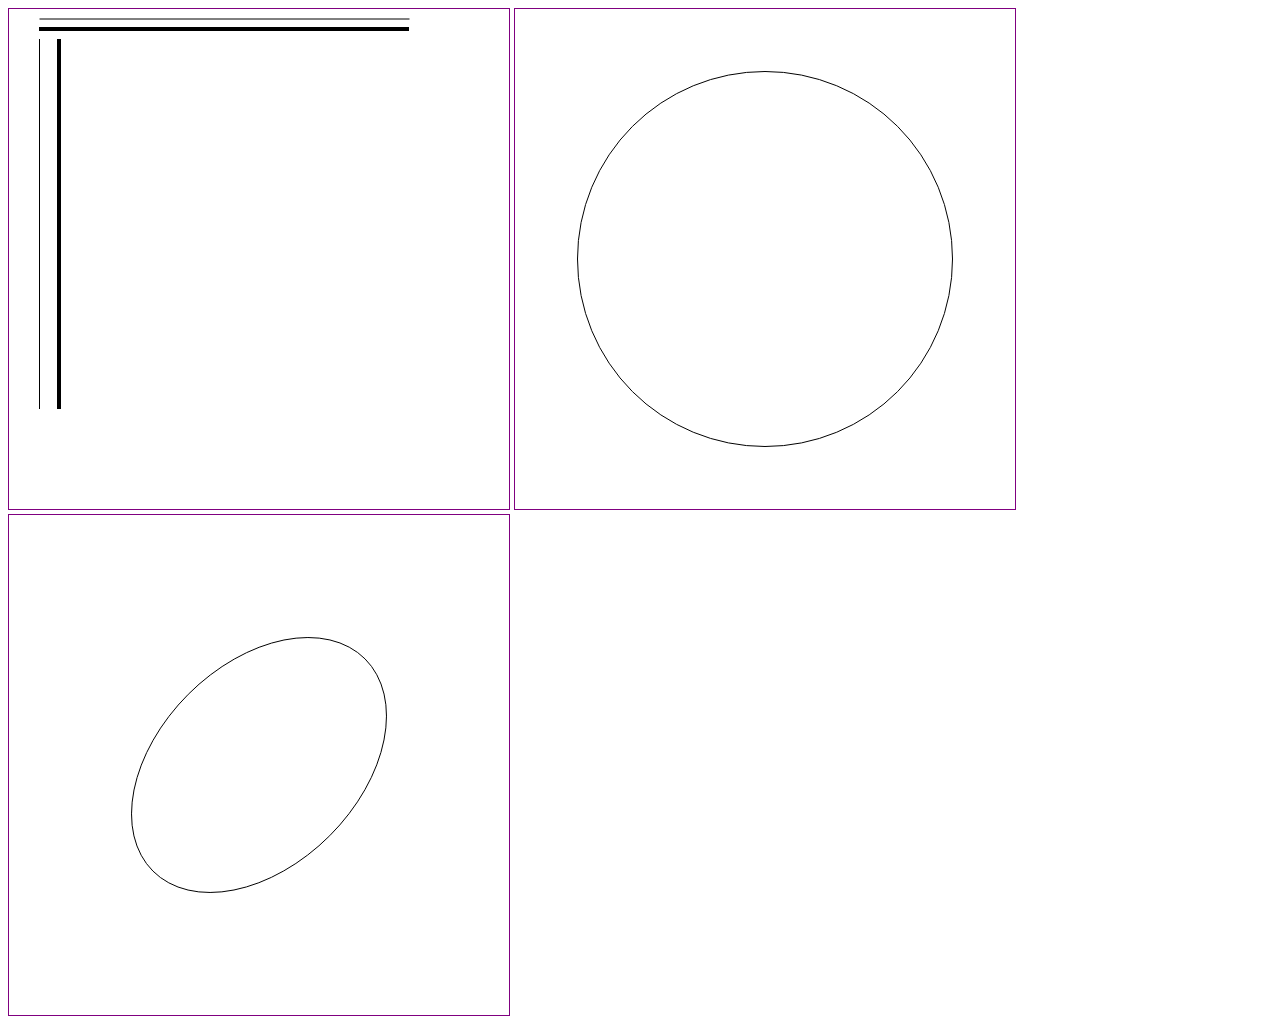
<file: lab1-2/index.html>
<!DOCTYPE html>
<html lang="en">
<head>
	<meta charset="utf-8">
	<meta name="viewport" content="width=device-width, initial-scale=1">
	<link rel="stylesheet" href="style.css">
	<title>Lab1, Lab2: Segment, circle, ellipse</title>
</head>
<body>
	<canvas id="segment"></canvas>
	<canvas id="circle"></canvas>
	<canvas id="ellipse"></canvas>
    <script src="./script.js"></script>
</body>
</html>
</file>
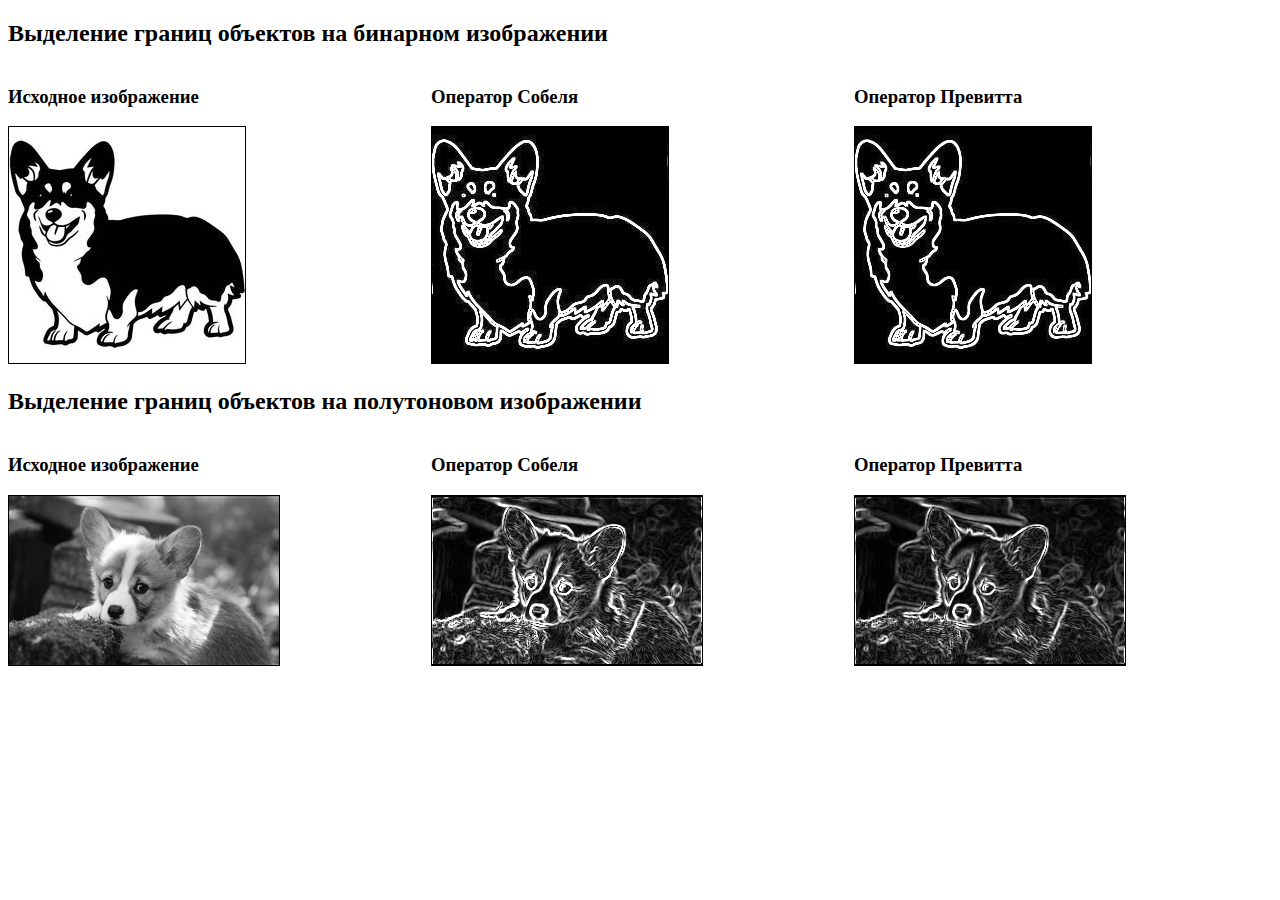
<file: lab11-12/index.html>
<!DOCTYPE html>
<html lang="en">
<head>
    <meta charset="UTF-8">
    <meta name="viewport" content="width=device-width, initial-scale=1.0">
    <title>Lab11, 12: Выделение границ объектов на бинарном и полутоновом изображении</title>
    <link rel="stylesheet" href="./style.css">
</head>
<body>
    <div>
        <h2>Выделение границ объектов на бинарном изображении</h2>
    </div>
    <section>
    <div>
        <h3>Исходное изображение</h3>
        <img src="[data-uri]" id="binary" />
    </div>
    <div>
        <h3>Оператор Собеля</h3>
        <canvas id="canvas-binary-sobel" width="236" height="236"></canvas>
    </div>
    <div>
        <h3>Оператор Превитта</h3>
        <canvas id="canvas-binary-prewitt" width="236" height="236"></canvas>
    </div>
    </section>
    <div>
        <h2>Выделение границ объектов на полутоновом изображении</h2>
    </div>
    <section>
    <div>
        <h3>Исходное изображение</h3>
        <img src="[data-uri]" id="halftone" />
         </div>
    <div>
        <h3>Оператор Собеля</h3>
        <canvas id="canvas-halftone-sobel" width="270" height="169"></canvas>
    </div>
    <div>
        <h3>Оператор Превитта</h3>
        <canvas id="canvas-halftone-prewitt" width="270" height="169"></canvas>
    </div>
    </section>
    <script src="./script.js"></script>
</body>
</html>
</file>
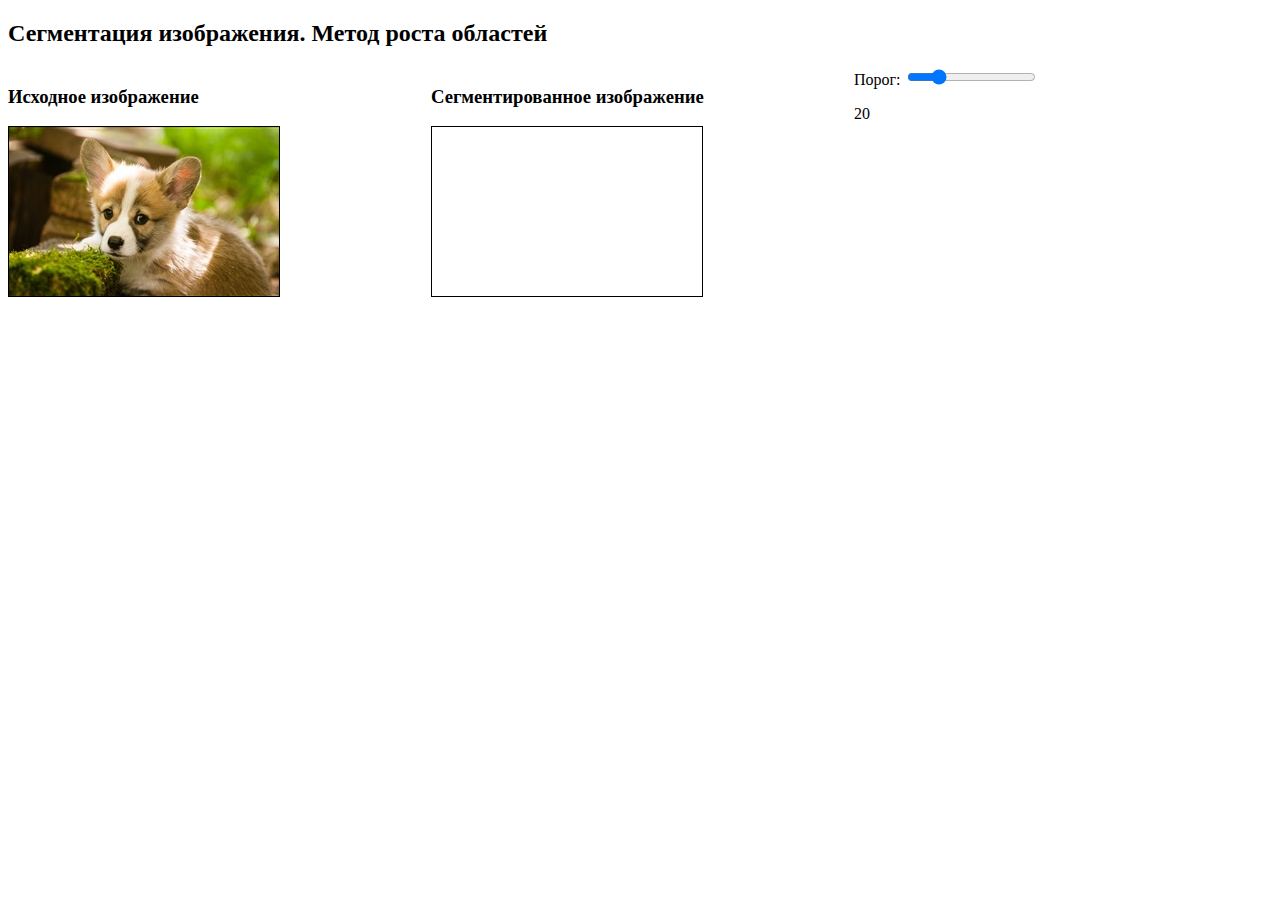
<file: lab13/index.html>
<!DOCTYPE html>
<html lang="en">
<head>
    <meta charset="UTF-8">
    <meta name="viewport" content="width=device-width, initial-scale=1.0">
    <title>Lab13: Сегментация изображений. Метод роста областей. Разделение и слияние областей</title>
    <link rel="stylesheet" href="./style.css">
</head>
<body>
    <div>
        <h2>Сегментация изображения. Метод роста областей</h2>
    </div>    
    <section>
    <div>
        <h3>Исходное изображение</h3>
        <img src="[data-uri]" id="image" />
    </div>

    <div>
        <h3>Сегментированное изображение</h3>
        <canvas id="canvas" width="270" height="169"></canvas>
    </div>

    <div>
      <label>
        Порог:
        <input id="threshold" type="range" min="1" max="90" value="20" onchange="updateInput(this.value);" 
        oninput="updateInput(this.value)">
      </label>
      <p id="threshold-value"></p>
    </div>

    </section>
    <script src="./script.js"></script>
    <script src="https://ajax.googleapis.com/ajax/libs/jquery/2.1.1/jquery.min.js"></script>
</body>
</html>
</file>
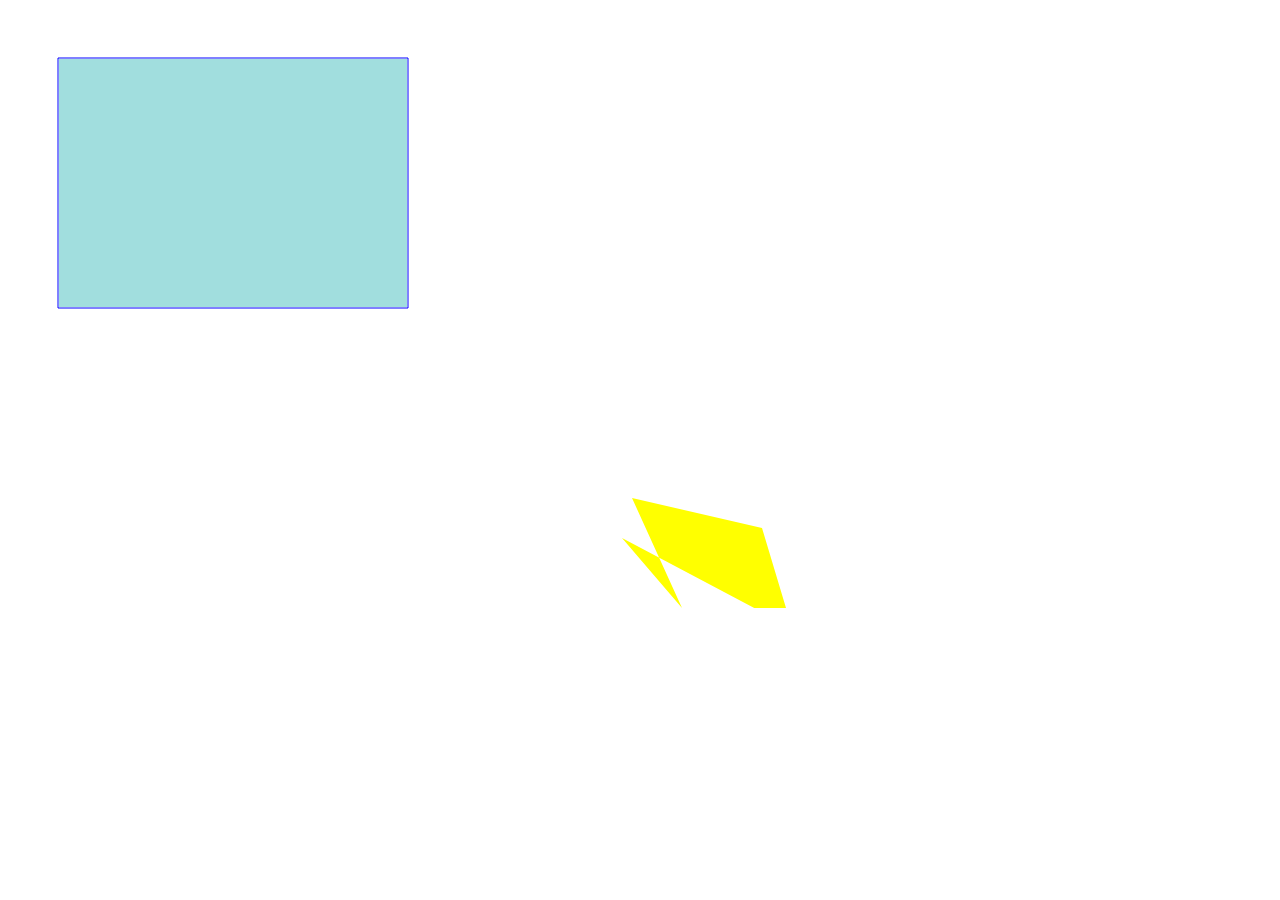
<file: lab3/index.html>
<!DOCTYPE html>
<html lang="en">
<head>
	<meta charset="utf-8">
	<meta name="viewport" content="width=device-width, initial-scale=1">
	<title>Lab3: Закрашивание многоугольников</title>
</head>
<body>
	<canvas id="canvas"></canvas>
	<canvas id="canvas-2"></canvas>
    <script src="./script.js"></script>
</body>
</html>
</file>
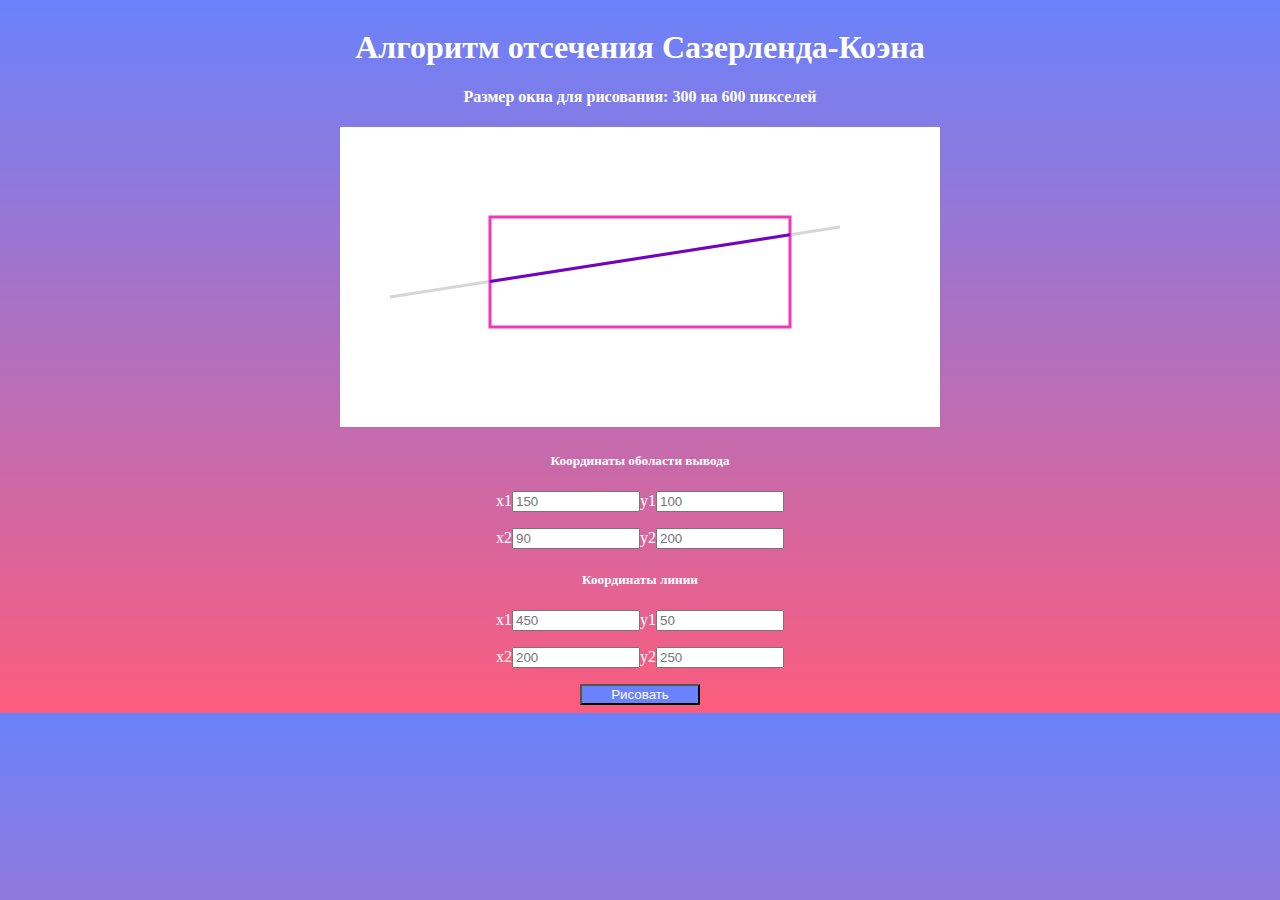
<file: lab4/index.html>
<!DOCTYPE html>
<html lang="en">
<head>
    <meta charset="utf-8">
    <meta name="viewport" content="width=device-width, initial-scale=1">
    <title>Lab4: Алгоритм отсечения Сазерленда-Коэна</title>
    <link rel="stylesheet" href="style.css">
</head>
<body>
    <div class="module-cs-algo">
        <h1>Алгоритм отсечения Сазерленда-Коэна</h1>
        <h4>Размер окна для рисования: 300 на 600 пикселей</h4><canvas id="canvas" height="300" width="600"></canvas>
        <form id="form-config">
            <h5>Координаты оболасти вывода</h5>
            <p><label>x1<input id="x1-rect" type="number" placeholder="150"/></label><label>y1<input id="y1-rect" type="number" placeholder="100"/></label></p>
            <p><label>x2<input id="x2-rect" type="number" placeholder="90"/></label><label>y2<input id="y2-rect" type="number" placeholder="200"/></label></p>
            <h5>Координаты линии</h5>
            <p><label>x1<input id="x1-line" type="number" placeholder="450"/></label><label>y1<input id="y1-line" type="number" placeholder="50"/></label></p>
            <p><label>x2<input id="x2-line" type="number" placeholder="200"/></label><label>y2<input id="y2-line" type="number" placeholder="250"/></label></p><input id="btn-draw" type="button" value="Рисовать"/>
        </form>
    </div>
    <script src="./script.js"></script>
</body>
</html>
</file>
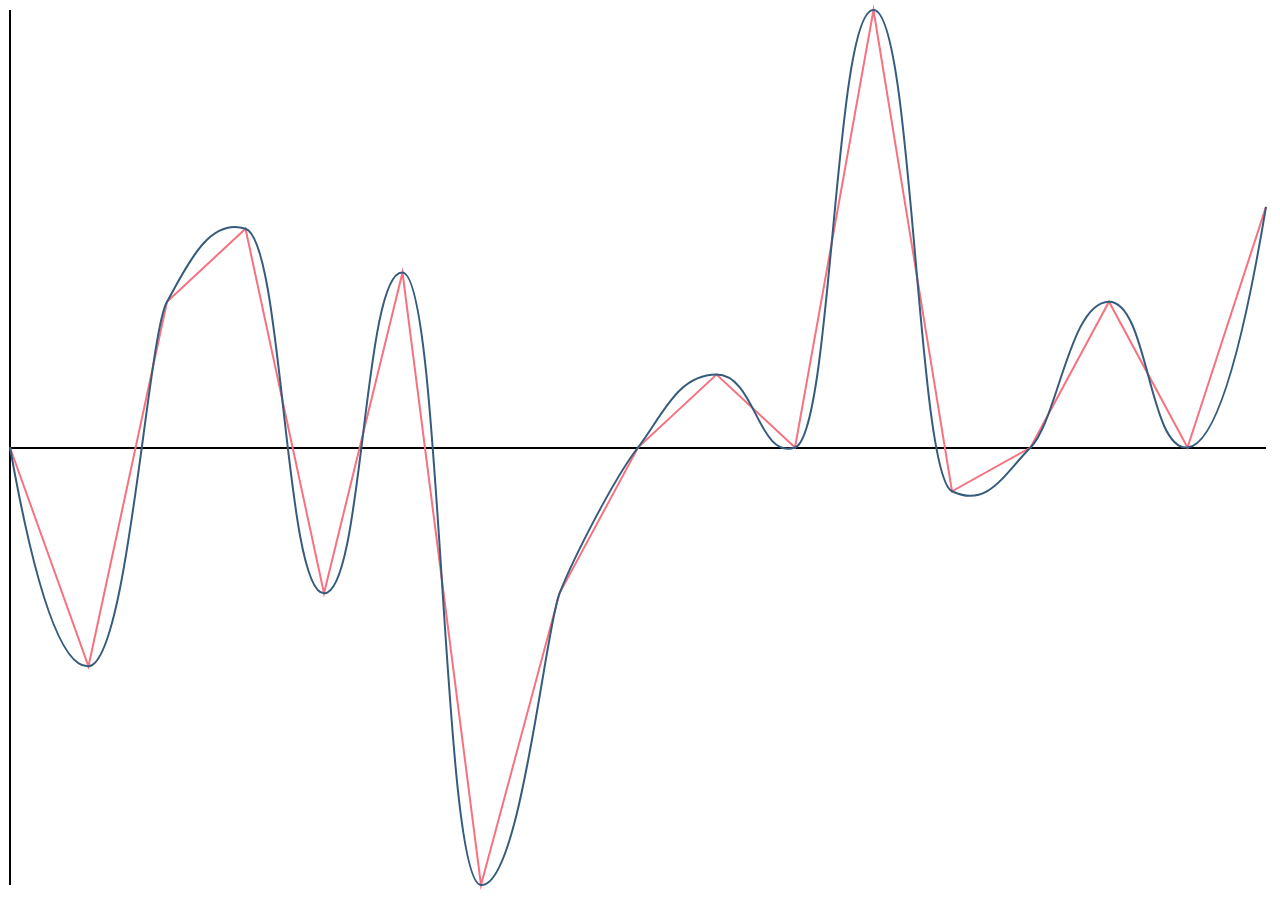
<file: lab5/index.html>
<!DOCTYPE html>
<html lang="en">
<head>
    <meta charset="UTF-8">
    <meta name="viewport" content="width=device-width, initial-scale=1.0">
    <title>Lab5: Аппроксимация кривых</title>
    <link rel="stylesheet" href="./style.css">
</head>
<body onload="drawGraphic();" onresize="drawGraphic();">
    <canvas id="canvas"></canvas>
    <script src="./script.js"></script>
</body>
</html>
</file>
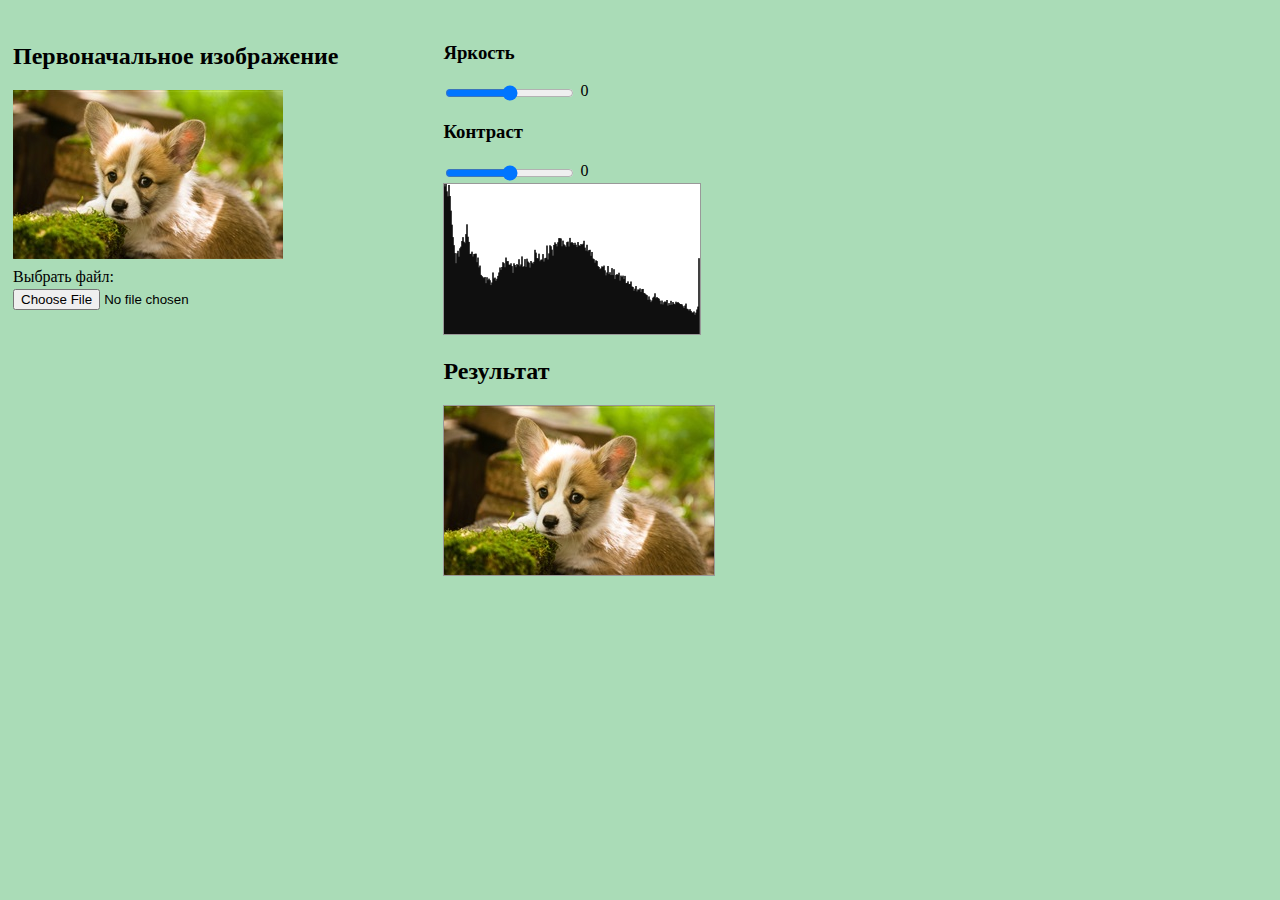
<file: lab6/index.html>
<!DOCTYPE html>
<html lang="en">
<head>
    <meta charset="UTF-8">
    <meta name="viewport" content="width=device-width, initial-scale=1.0">
    <title>Lab6: Построение гистограммы изображения</title>
    <link rel="stylesheet" href="./style.css">
</head>
<body>
    <div id="block_container">
        <div class="card">
        <h2>Первоначальное изображение</h2>
        <img id="img" src="[data-uri]">
        <p>Выбрать файл:</p>
        <input id="input" type="file" />
    </div>
      
    <div id="block" class="card">
        <h3>Яркость</h3>
        <div>
          <label>
            <input id="rangeBrightness" type="range" min="-255" max="255" value="0" />
            <span id="valueBrightness">0</span>
          </label>
        </div>
        <h3>Контраст</h3>
        <div>
          <label>
            <input id="rangeContrast" type="range" min="-255" max="255" value="0" />
            <span id="valueContrast">0</span>
          </label>
        </div>
        <canvas id="canvasHistogram" width="256" height="150"></canvas>
        <h2>Результат</h2>
        <canvas id="canvasResult" height="16"></canvas>
    </div>
    </div>
   

    <script src="https://cdnjs.cloudflare.com/ajax/libs/jquery/3.3.1/jquery.min.js"></script>
    <script src="./script.js"></script>
</body>
</html>
</file>
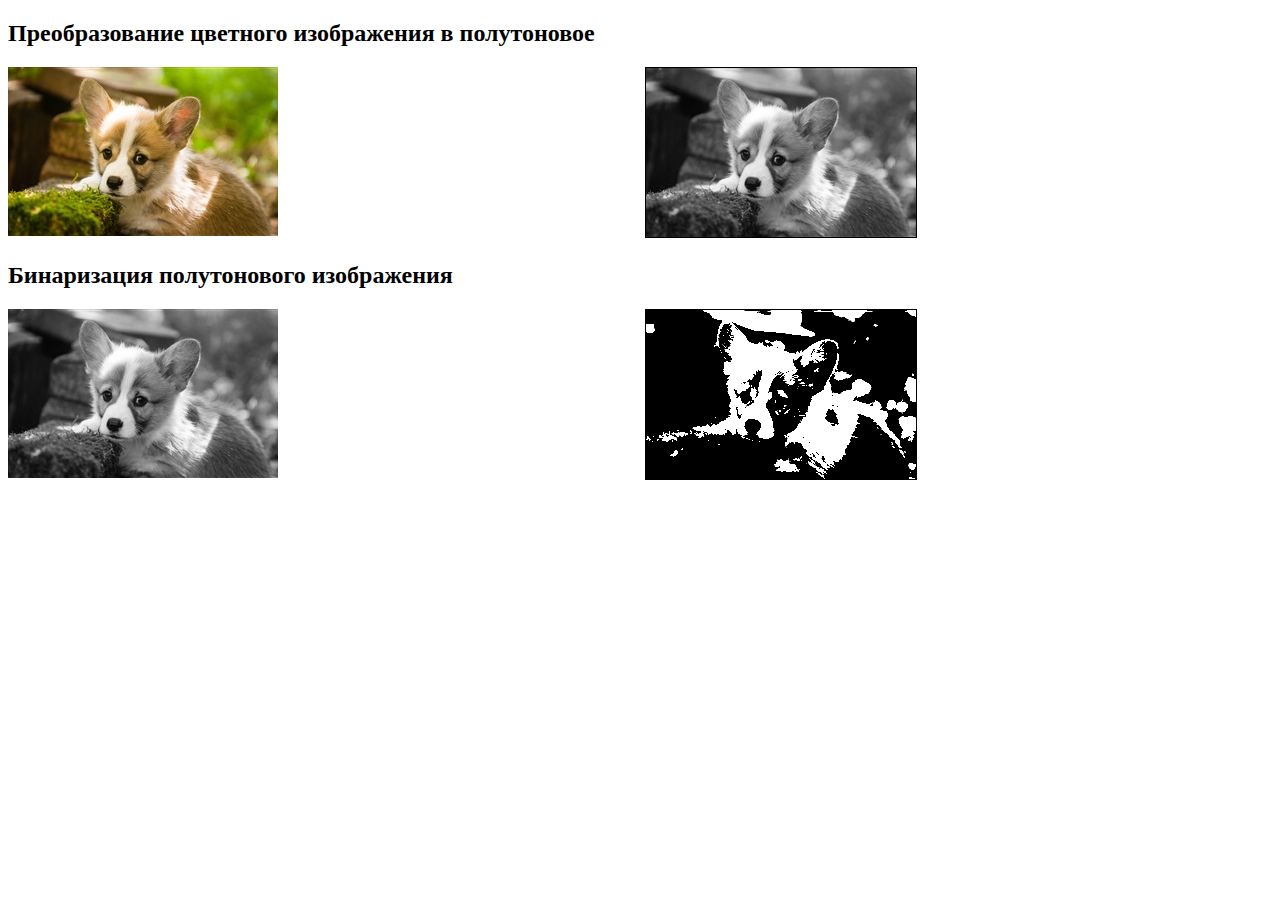
<file: lab7-8/index.html>
<!DOCTYPE html>
<html lang="en">
<head>
    <meta charset="UTF-8">
    <meta name="viewport" content="width=device-width, initial-scale=1.0">
    <title>Lab7, 8: Преобразование цветного изображения в полутоновое. Бинаризация полутонового изображения</title>
    <link rel="stylesheet" href="./style.css">
</head>
<body>
    <div>
        <h2>Преобразование цветного изображения в полутоновое</h2>
    </div>
    <section>
    <div>
        <img src="[data-uri]" id="halftone" />
         </div>
    <div>
        <canvas id="canvas" width="270" height="169"></canvas>
    </div>
    </section>
    <div>
        <h2>Бинаризация полутонового изображения</h2>
    </div>
    <section>
    <div>
        <img src="[data-uri]" id="to-binary" />
    </div>
    <div>
        <canvas id="canvas2" width="270" height="169"></canvas>
    </div>
    </section>
    <script src="./script.js"></script>
</body>
</html>
</file>
<file: lab1-2/style.css>
canvas { 
	border: 1px solid  purple;
}
</file>
<file: lab11-12/style.css>
canvas, img {
  border: 1px solid #000;
}

section {
  display: grid;
  grid-template-columns: repeat(3, 1fr);
  grid-gap: 5px;
}
</file>
<file: lab13/style.css>
canvas, img {
  border: 1px solid #000;
}

section {
  display: grid;
  grid-template-columns: repeat(3, 1fr);
  grid-gap: 5px;
}
</file>
<file: lab4/style.css>
body {  
    background: #FC5C7D;  /* fallback for old browsers */
    background: -webkit-linear-gradient(to bottom, #6A82FB, #FC5C7D);  /* Chrome 10-25, Safari 5.1-6 */
    background: linear-gradient(to bottom, #6A82FB, #FC5C7D); /* W3C, IE 10+/ Edge, Firefox 16+, Chrome 26+, Opera 12+, Safari 7+ */
    color: rgba(255, 255, 255, 1);
    text-align: center;
}

.module-cs-algo {
    display: inline-block;
}

#canvas {
    background: rgba(255, 255, 255, 1);
}

#form-config input {
    width: 20%;
}

#btn-draw {
    background: #6A82FB;
    color: rgba(255, 255, 255, 1);
    cursor: pointer;
}
</file>
<file: lab5/style.css>
body {
	margin: 0;
}
</file>
<file: lab6/style.css>
canvas {
    border: solid 1px #999;
    background-image: url('data:image/svg+xml,%3Csvg xmlns="http://www.w3.org/2000/svg" width="8" height="8" viewBox="0 0 8 8"%3E%3Cg fill="%239C92AC" fill-opacity="0.4"%3E%3Cpath fill-rule="evenodd" d="M0 0h4v4H0V0zm4 4h4v4H4V4z"/%3E%3C/g%3E%3C/svg%3E');
  }
  .red {
    color: red;
  }
  .todo {
    border: dashed 1px red;
  }
  
p {
  margin: 5px 0 3px;
}

.card {
  margin: 15px 5px;
}

input[type="range"] {
  vertical-align: middle;
}

#block_container {
  display: flex;
}

#block {
  margin-left: 100px;
}

body {
  background: rgba(11, 156, 49, 0.35);
}
</file>
<file: lab7-8/style.css>
canvas {
  border: 1px solid #000;
}

section {
  display: grid;
  grid-template-columns: repeat(2, 1fr);
  grid-gap: 10px;
}

section div {
  max-width: 300px;
}
</file>
